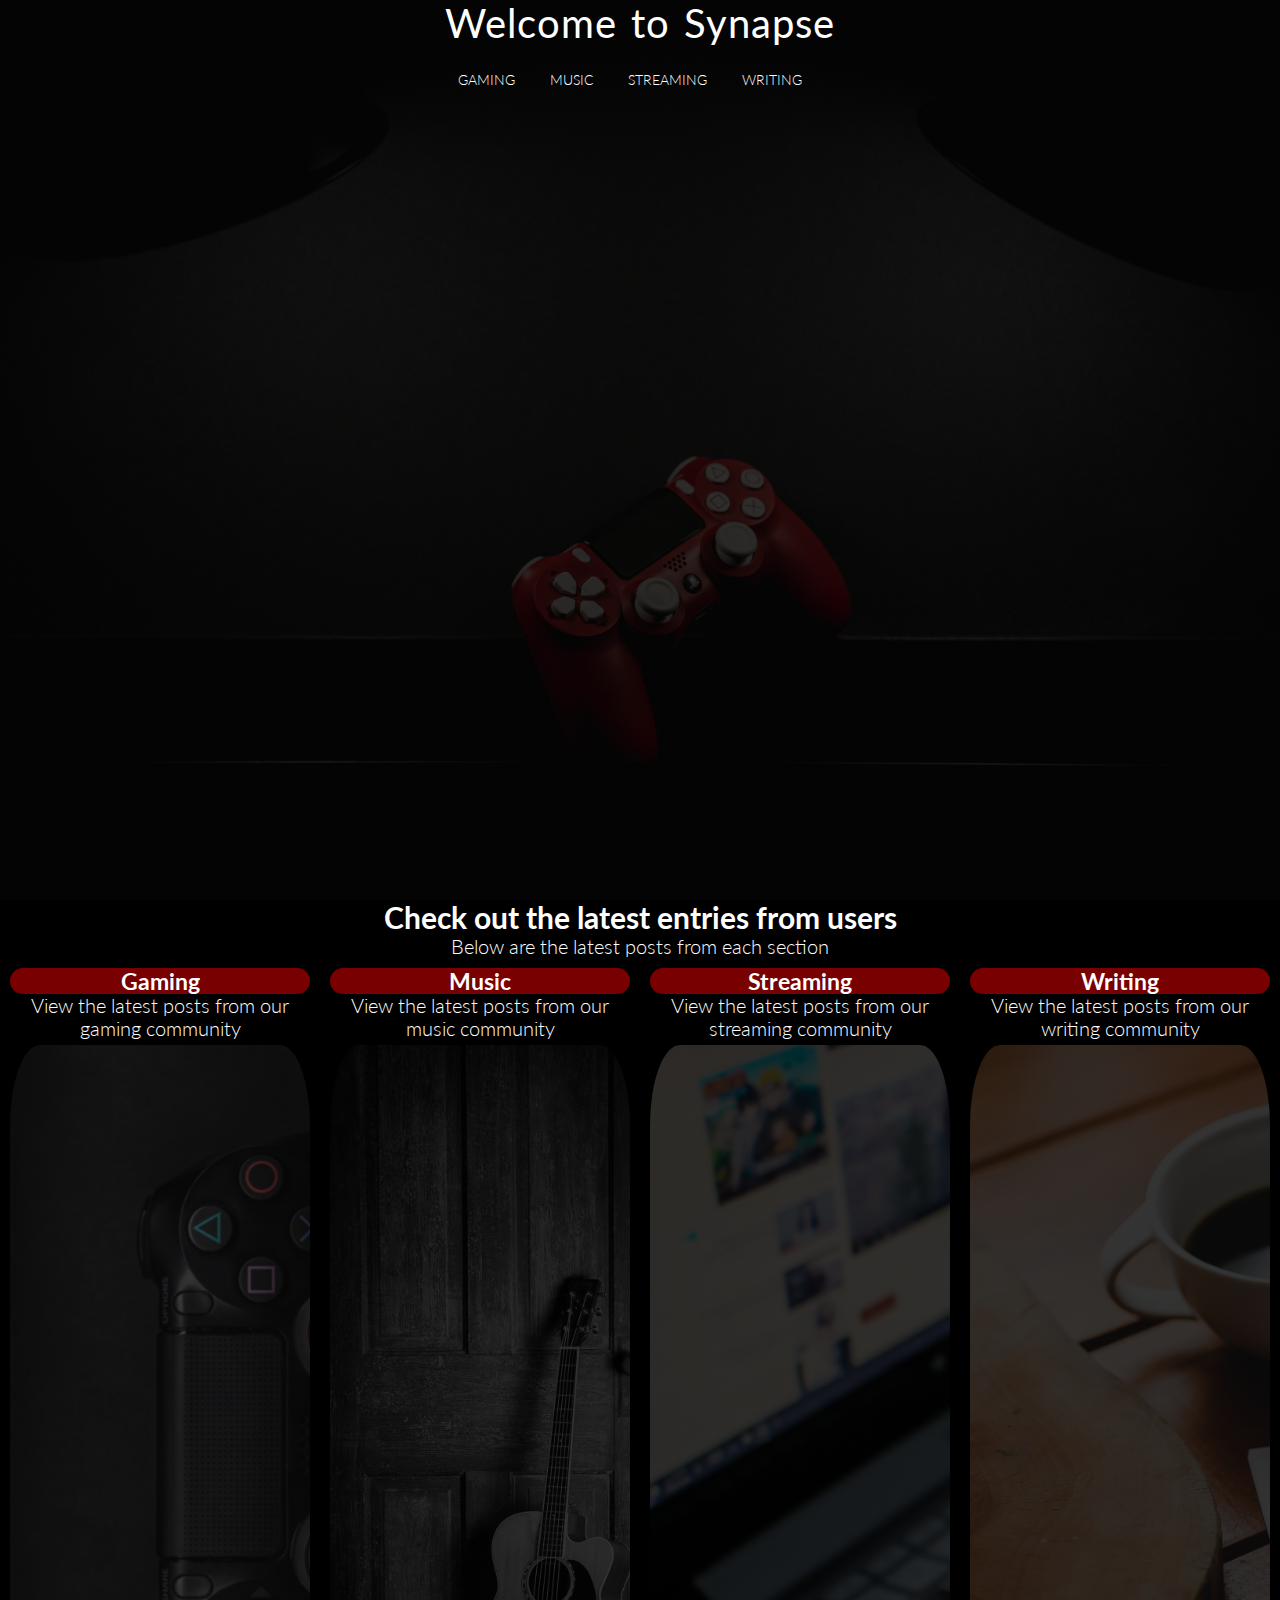
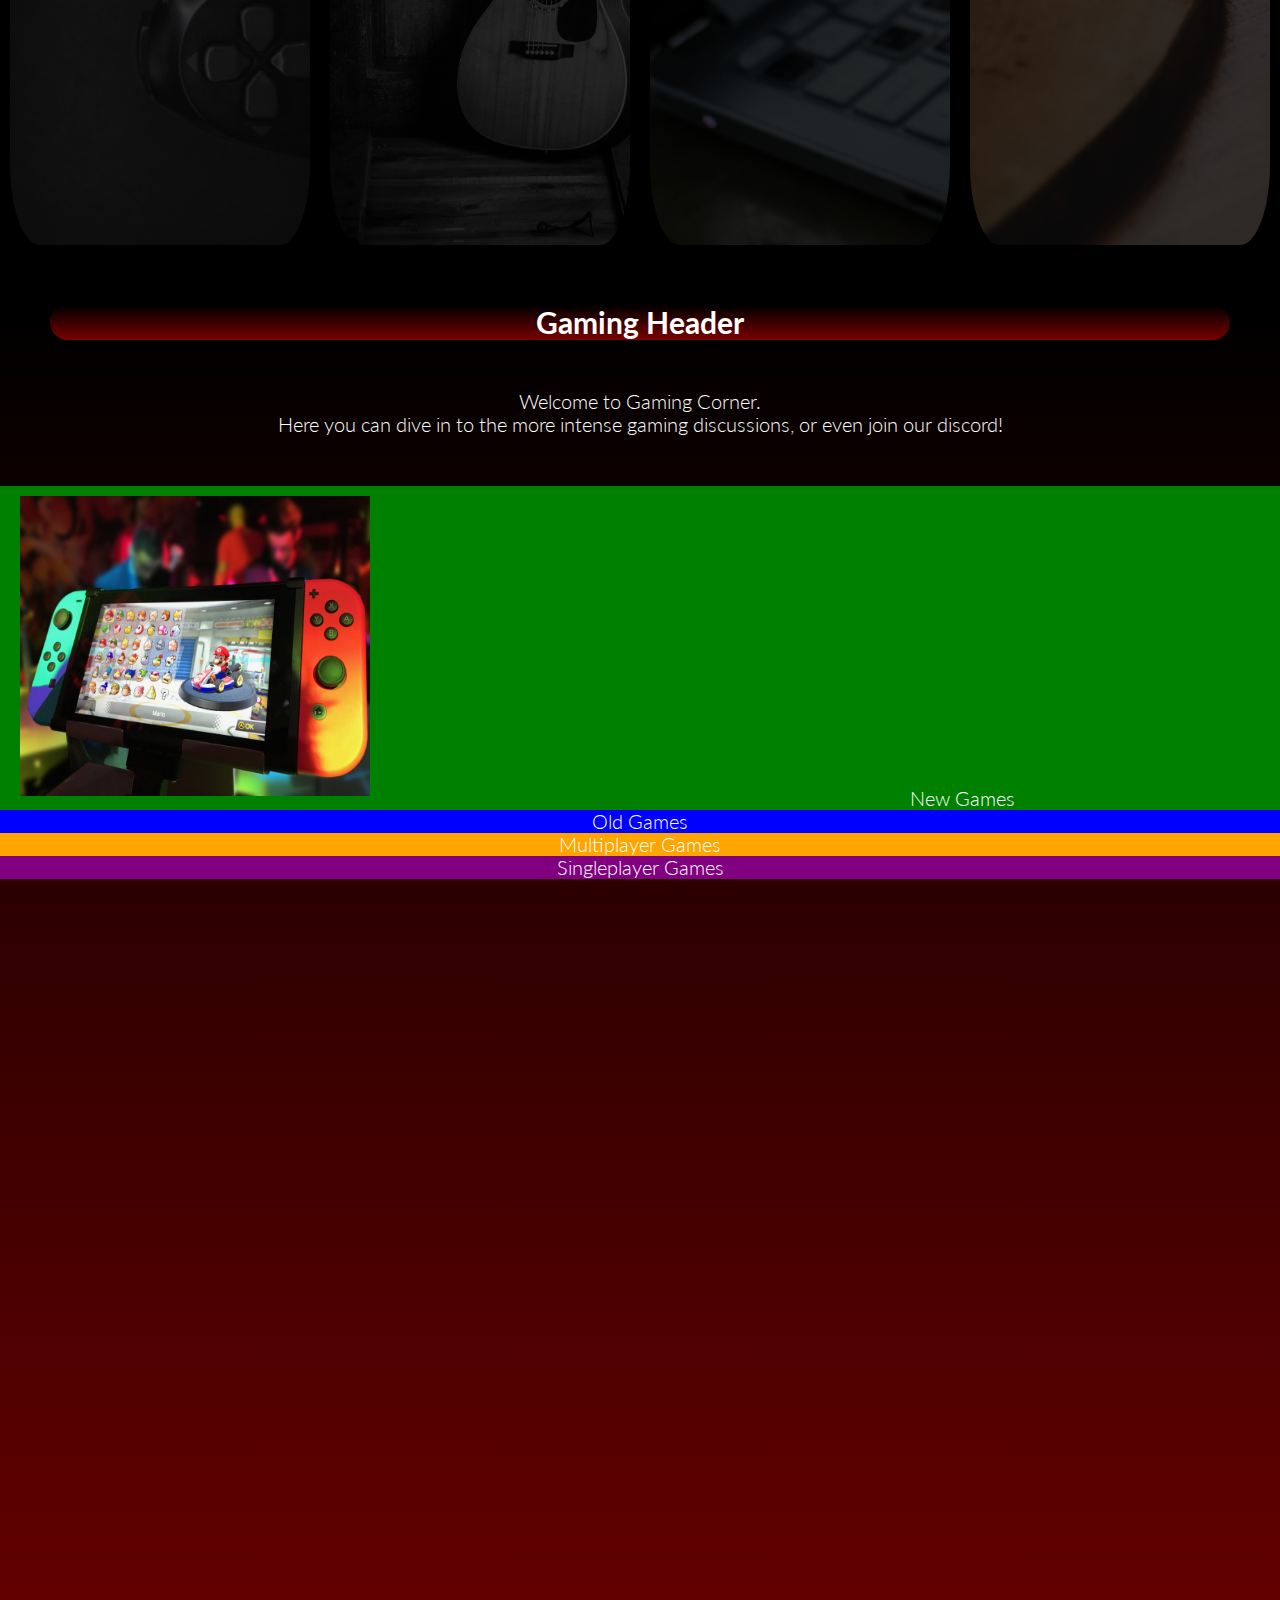
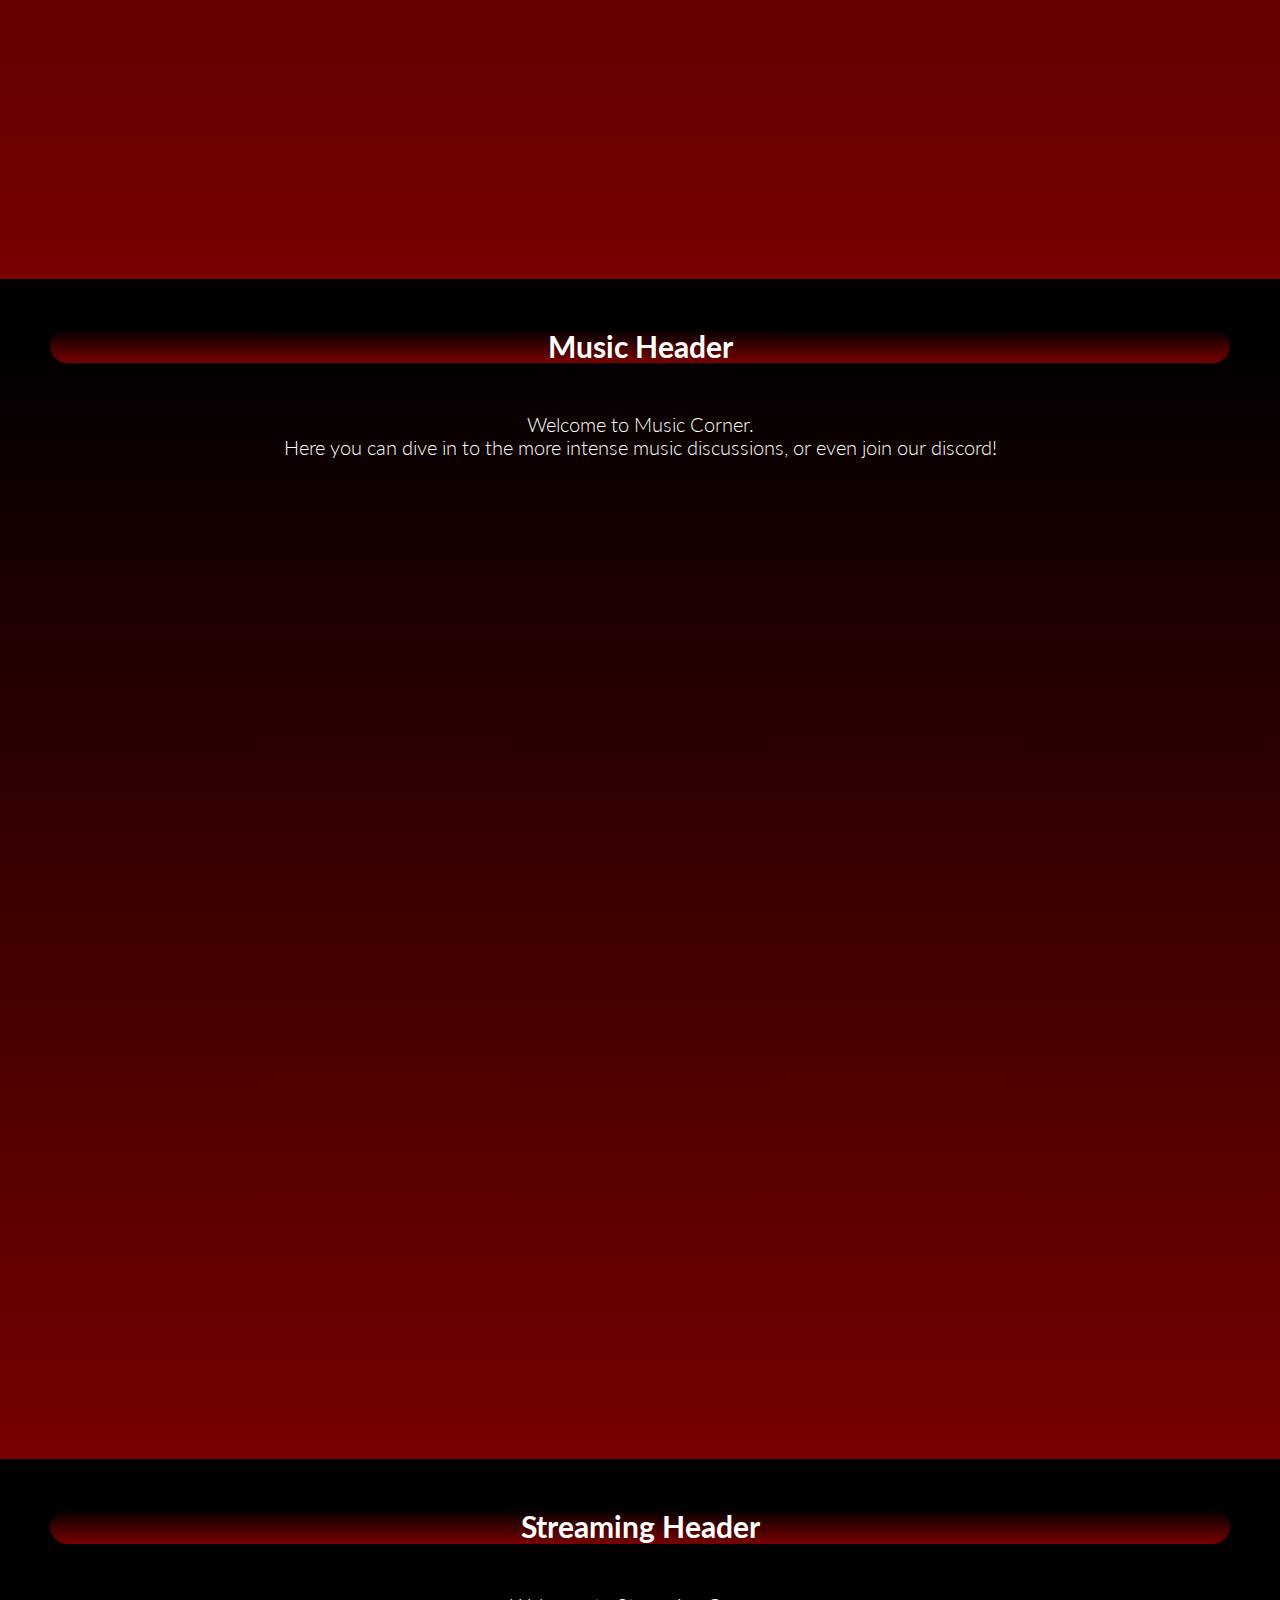
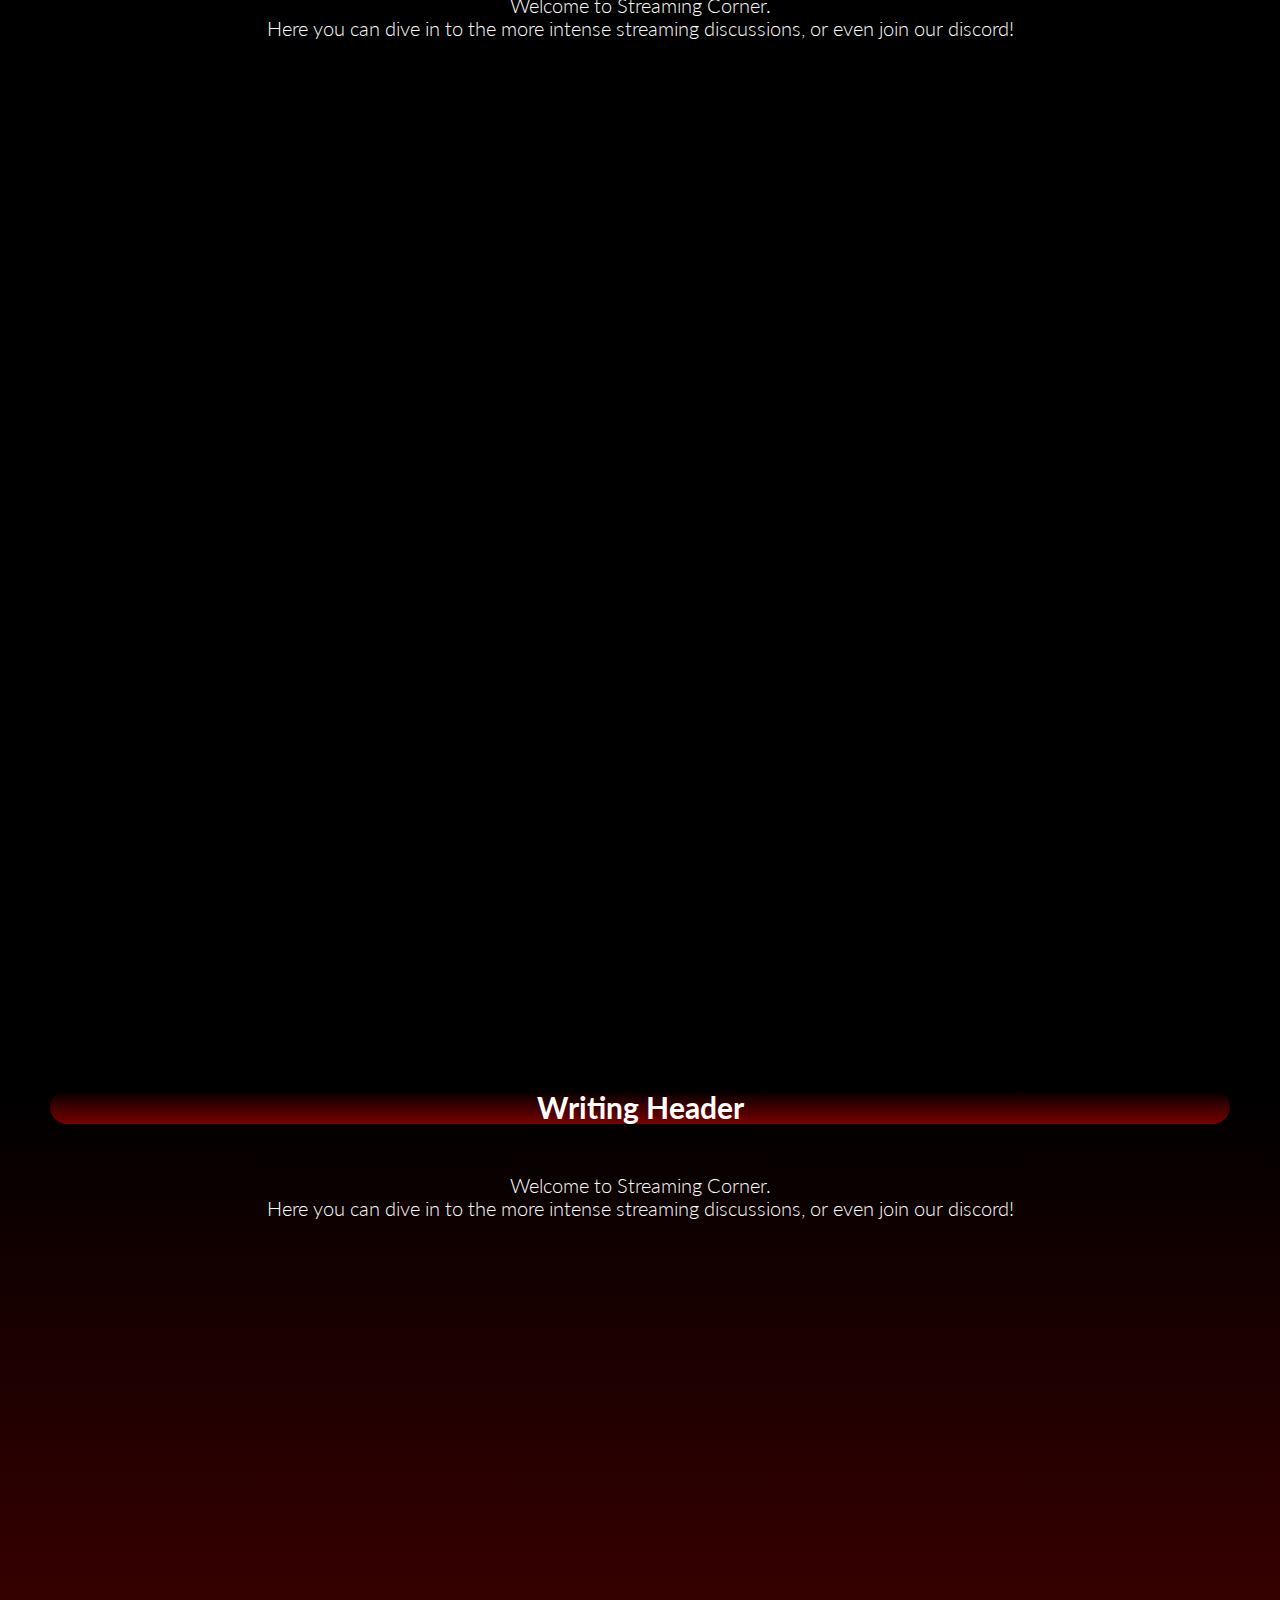
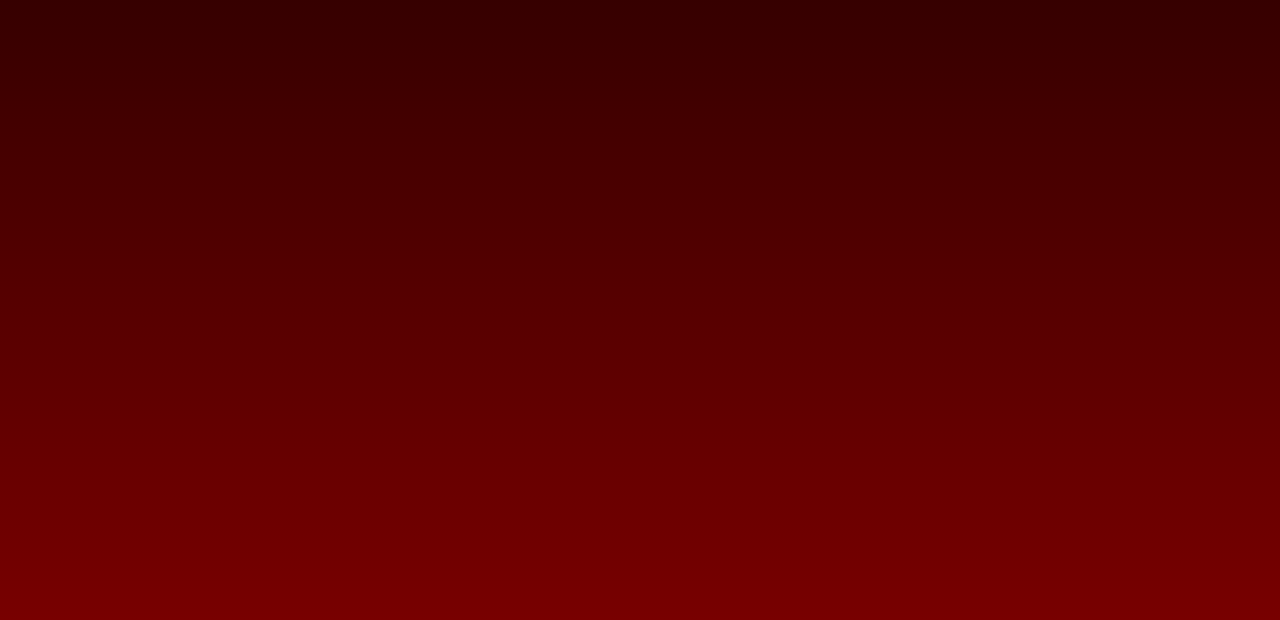
<file: index.html>
<!DOCTYPE html>

<html lang="en">
    
    <head>
        <link rel="stylesheet" type="text/css" href="vendors/css/normalize.css">
        <link rel="stylesheet" type="text/css" href="resources/css/style.css">
        <link href="https://fonts.googleapis.com/css?family=Lato:100,300,300i,400" rel="stylesheet">
        <script src="script.js"></script>
        <meta name="viewport" content="width=device-width, initial-scale=1.0">
        
        <title>Synapse</title>
    </head>
        
    
    <body>
        
       <header>
           <h1>Welcome to Synapse</h1>
            <ul class="main-nav">
                <li>Gaming</li>
                <li>Music</li>
                <li>Streaming</li>
                <li>Writing</li>
            </ul>
        </header>  
            
             
            <div>
                <h2>Check out the latest entries from users</h2>
                <p>Below are the latest posts from each section</p>
            </div>    
            
            <div class="container"> 
                <div class="box gaming">
                    <h3><a href="#">Gaming</a></h3>
                    <p>View the latest posts from our gaming community</p>
                        <div class="box2 gaming2">
                        </div>
                </div>
                <div class="box music">
                    <h3><a href="#">Music</a></h3>
                    <p>View the latest posts from our music community</p>
                         <div class="box2 music2">
                        </div>
                </div>
                <div class="box streaming">
                    <h3><a href="#">Streaming</a></h3>    
                    <p>View the latest posts from our streaming community</p>
                         <div class="box2 streaming2">
                        </div>
                </div>
                <div class="box writing">
                    <h3><a href="#">Writing</a></h3>    
                    <p>View the latest posts from our writing community</p>
                         <div class="box2 writing2">
                        </div>
                </div>
            </div>
                            
                            
            
        <section id="media-boxes"> 
            <div class="gaming-section">
                <h4>Gaming Header</h4>
                <p>Welcome to Gaming Corner. <br> Here you can dive in to the more intense gaming discussions, or even join our discord!</p>
                
                <div id="gaming-content">
                    <ul id="gaming-content-box">
                        <li class="new-games-box">New Games
                        <img src="resources/css/images/Switch%20Picture.jpg" class="switch-picture">
                        </li>
                            
                        <li class="old-games-box">Old Games</li>
                        <li class="multiplayer-games-box">Multiplayer Games</li>
                        <li class="singleplayer-games-box">Singleplayer Games</li>
                    </ul>
                </div>
            </div>
                
            <div class="music-section">
                <h4>Music Header</h4>
                <p>Welcome to Music Corner. <br> Here you can dive in to the more intense music discussions, or even join our discord!</p>
            </div>
            
            <div class="streaming-section">
                <h4>Streaming Header</h4>
                <p>Welcome to Streaming Corner. <br> Here you can dive in to the more intense streaming discussions, or even join our discord!</p>
            </div>
            
            <div class="writing-section">
                <h4>Writing Header</h4>
                <p>Welcome to Streaming Corner. <br> Here you can dive in to the more intense streaming discussions, or even join our discord!</p>
            </div>
            
        </section> 
                
            
        
        
            
        
        
        
        
        
        
        
        
        
        
       
        
        
        
        
        
        
        
                
             
                 
                            
        
        
            
        
        
        
        
        
        
    
            
            
            
    </body>




</html>
</file>
<file: resources/css/style.css>
/* ---------------------------------------- */
/* Basic Setup */
/* ---------------------------------------- */

* {
    margin: 0;
    padding: 0;
    box-sizing: border-box;
}
html {
    background-color: black;
    color: #ffffff;
    font-family: 'Lato', 'Arial', sans-serif;
    font-weight: 300;
    font-size: 20px;
    text-rendering: optimizeLegibility;
}

/* ---------------------------------------- */
/* REUSABLE COMPONENTS */
/* ---------------------------------------- */

.container {
    display: flex; 
    flex-direction: row;
}

a {
    color: #fff;
    text-decoration: none;
}

body {
    position: relative;
}

/* ---------------------------------------- */
/* HEADER */
/* ---------------------------------------- */

header {
    background-image: linear-gradient(rgba(0, 0, 0, 0.8), rgba(0, 0, 0, 0.8)), url(images/art-black-background-color-1441931.jpg);
    background-size: cover;
    background-position: center;
    height: 100vh; 
    text-align: center;
    position: relative;
}
    
.main-header {
    position: absolute;
    width: 1140px;
    top: 50%;
    left: 49%;
    transform: translate(-50%, -50%);
    transition: background-color 0.2s;
 
}

/* -------- BUTTONS -------- */

.btn-enter {
    background-color: rgba(200, 0, 0, 0.6);
    border-radius: 200px;
}   

.btn:link,
.btn:visited {
    text-transform: uppercase;
    text-decoration: none;
    font-size: 20px;
    font-weight: 400;
    color: aliceblue;
    margin: 540px;
    padding: 3px 10px;
    transition: background-color 0.3s;
}

.btn:hover,
.btn:active {
    background-color: rgba(255, 148, 148, 0.6);
}

/* -------- HEADINGS -------- */

h1 {
    text-align: center;
    margin-bottom: 5px;
    margin: 0;
    font-weight: 400;
    letter-spacing: 1px;
    word-spacing: 3px;
    margin-bottom: 20px;
    position: static;
}

h2 {
    text-align: center;
    
}



h3 {
    background-color: rgba(200, 0, 0, 0.6);
    text-align: center;
    border-radius: 200px;
    transition: background-color 0.3s;
}

h3:hover {
    background-color: #000;
}

h4 {
    text-align: center;
    font-size: 30px;
    margin: 50px;
    border-radius: 200px;
    background-image: linear-gradient(rgba(0, 0, 0, 0.6), rgba(200, 0, 0, 0.6));
    
    
}

/* -------- PARAGRAPHS -------- */

P {
    text-align: center;
}


/* -------- NAV BAR -------- */

.main-nav {
    text-align: center;
    list-style: none;
    margin-right: 0px;
    padding-right: 50px;
    
}

.main-nav li {
    display: inline-block;
    margin-left: 30px;
    
}

.main-nav li {
    color: #fff; 
    text-decoration: none;
    text-transform: uppercase;
    font-size: 70%;
    border-bottom: 2px solid transparent;
    transition: border-bottom 0.3s;
    padding: 5px 0;
    
}

.main-nav li:hover {
    border-bottom: 2px solid rgba(200, 0, 0, 0.6);
}



/* -------- FLEX-BOX -------- */

.box {
    width: 33.333%;
    flex-shrink: 20%;
    margin: 10px;
    
}

.box2 {
    height: 800px;
    color: #196090;
    margin-top: 5px;
    border-width: thick;
    border-radius: 10%;
   
}

.box2:hover {
    background: linear-gradient(rgba(0, 0, 0, 0.2), rgba(200, 0, 0, 0.6))
}
/* -------- LATEST ENTRIES -------- */


.gaming2 {
    background-image: linear-gradient(rgba(0, 0, 0, 0.6), rgba(0, 0, 0, 0.6)), url(images/black-black-background-buttons-1337247.jpg);
    background-size: cover;
}

.music2 {
    background-image: linear-gradient(rgba(0, 0, 0, 0.8), rgba(0, 0, 0, 0.8)), url(images/acoustic-acoustic-guitar-antique-1010519.jpg);
    background-size: cover;
}


.streaming2 {
    background-image: linear-gradient(rgba(0, 0, 0, 0.8), rgba(0, 0, 0, 0.8)), url(images/broadcasting-computer-electronics-1212829.jpg);
    background-size: cover;
}

.writing2 {
    background-image: linear-gradient(rgba(0, 0, 0, 0.8), rgba(0, 0, 0, 0.8)), url(images/blank-brainstorming-business-6357.jpg);
    background-size: cover;
}
    

/* -------- MAIN SECTIONS -------- */

.gaming-section {
    padding-bottom: 1000px;
    background-image: linear-gradient(rgba(0, 0, 0, 0.6), rgba(200, 0, 0, 0.6));
}

.music-section {
    padding-bottom: 1000px;
    background-image: linear-gradient(rgba(0, 0, 0, 0.6), rgba(200, 0, 0, 0.6));
}

.streaming-section {
    padding-bottom: 1000px;
    background-image: linear-gradient(rgba(0, 0, 0, 0.6), rgba(200, 0, 0, 0.6)));
}

.writing-section {
    padding-bottom: 1000px;
    background-image: linear-gradient(rgba(0, 0, 0, 0.6), rgba(200, 0, 0, 0.6));
}

/* -------- CONTENT SECTIONS -------- */

#gaming-content {
    display: flex;
    padding-top: 50px;
    text-align: center;
    flex-direction: column;
}

   
    
    

#gaming-section {
    color: white;
    font-size: 100px;
    text-align: center;
    text-shadow: 4px 4px 0 rgba(0,0,0,0.1);

}

.new-games-box {
    background: green;
}

.old-games-box {
    background: blue;
}

.multiplayer-games-box {
    background: orange;
}

.singleplayer-games-box {
    background: purple;
}

.switch-picture {
    width: 350px;
    height: 300px;
    margin-left: -1000px;
    margin-top: 10px;
    margin-bottom: 10px
}
</file>
